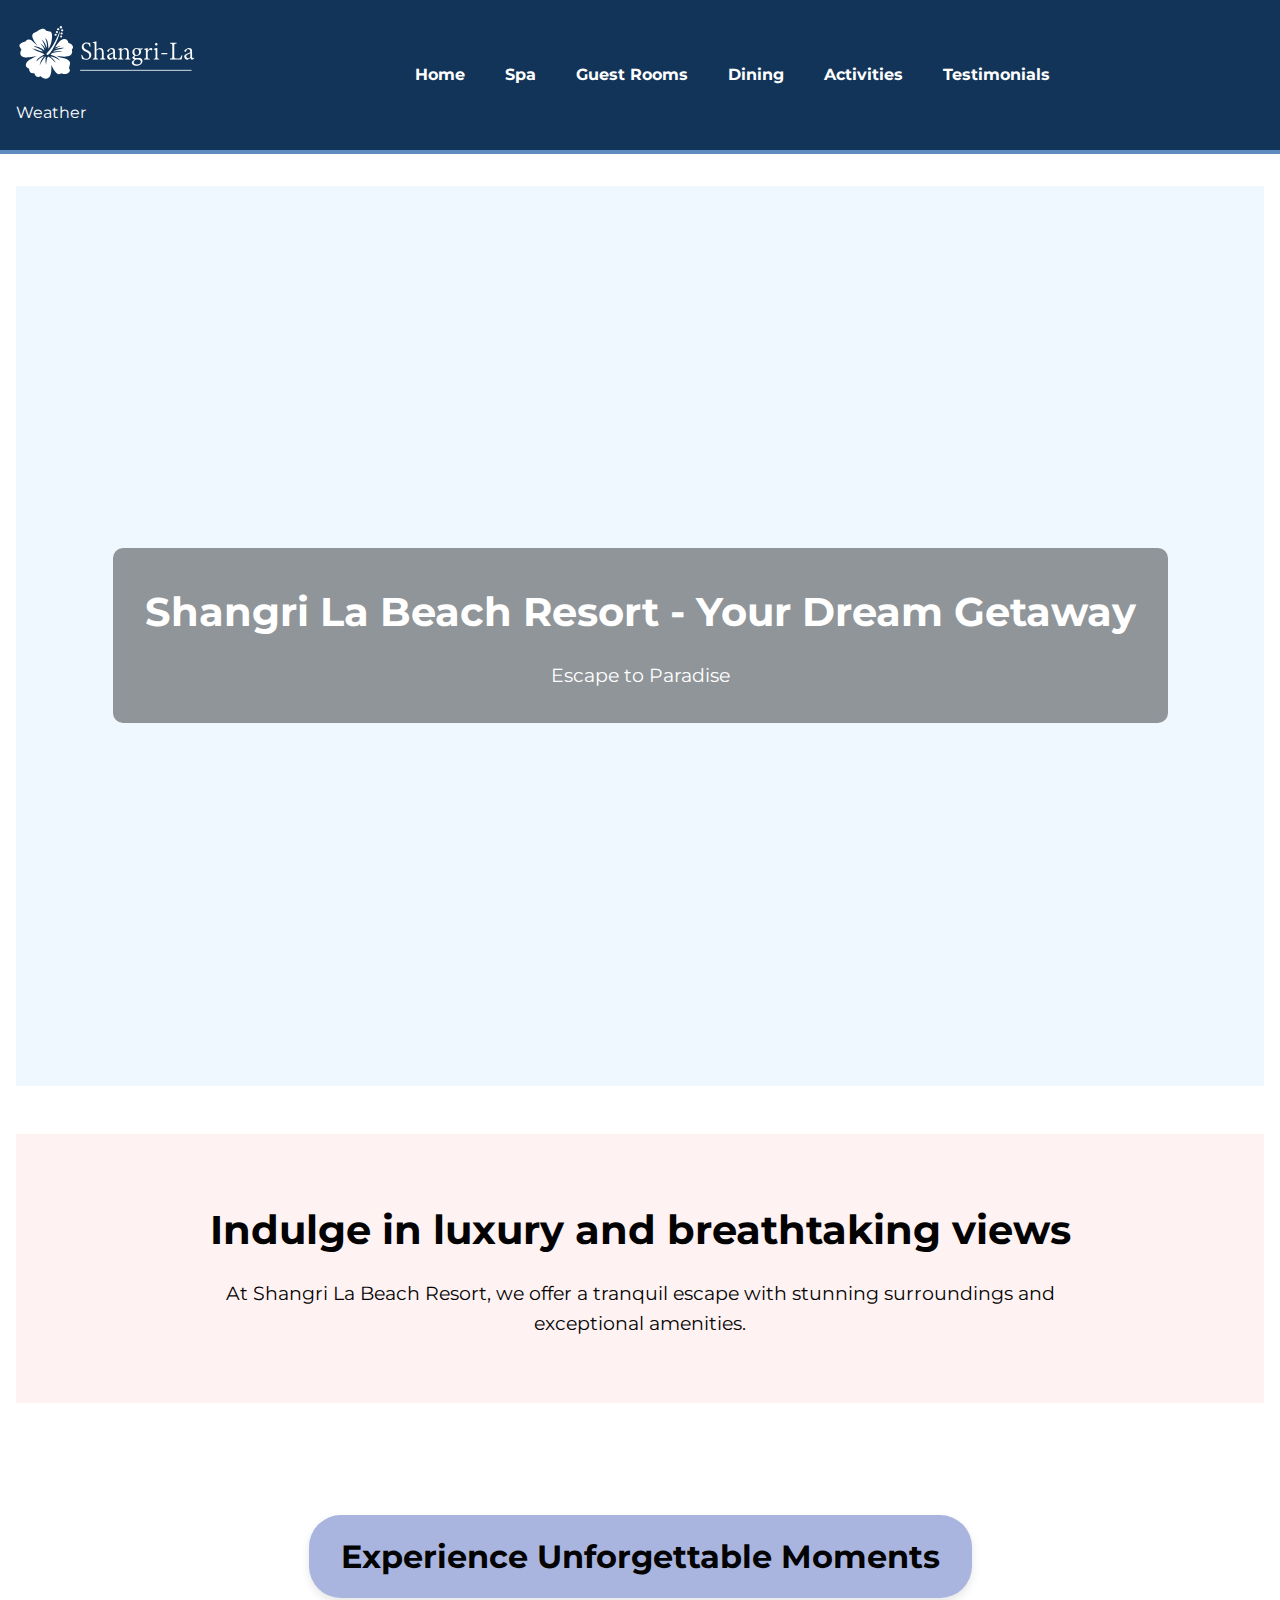
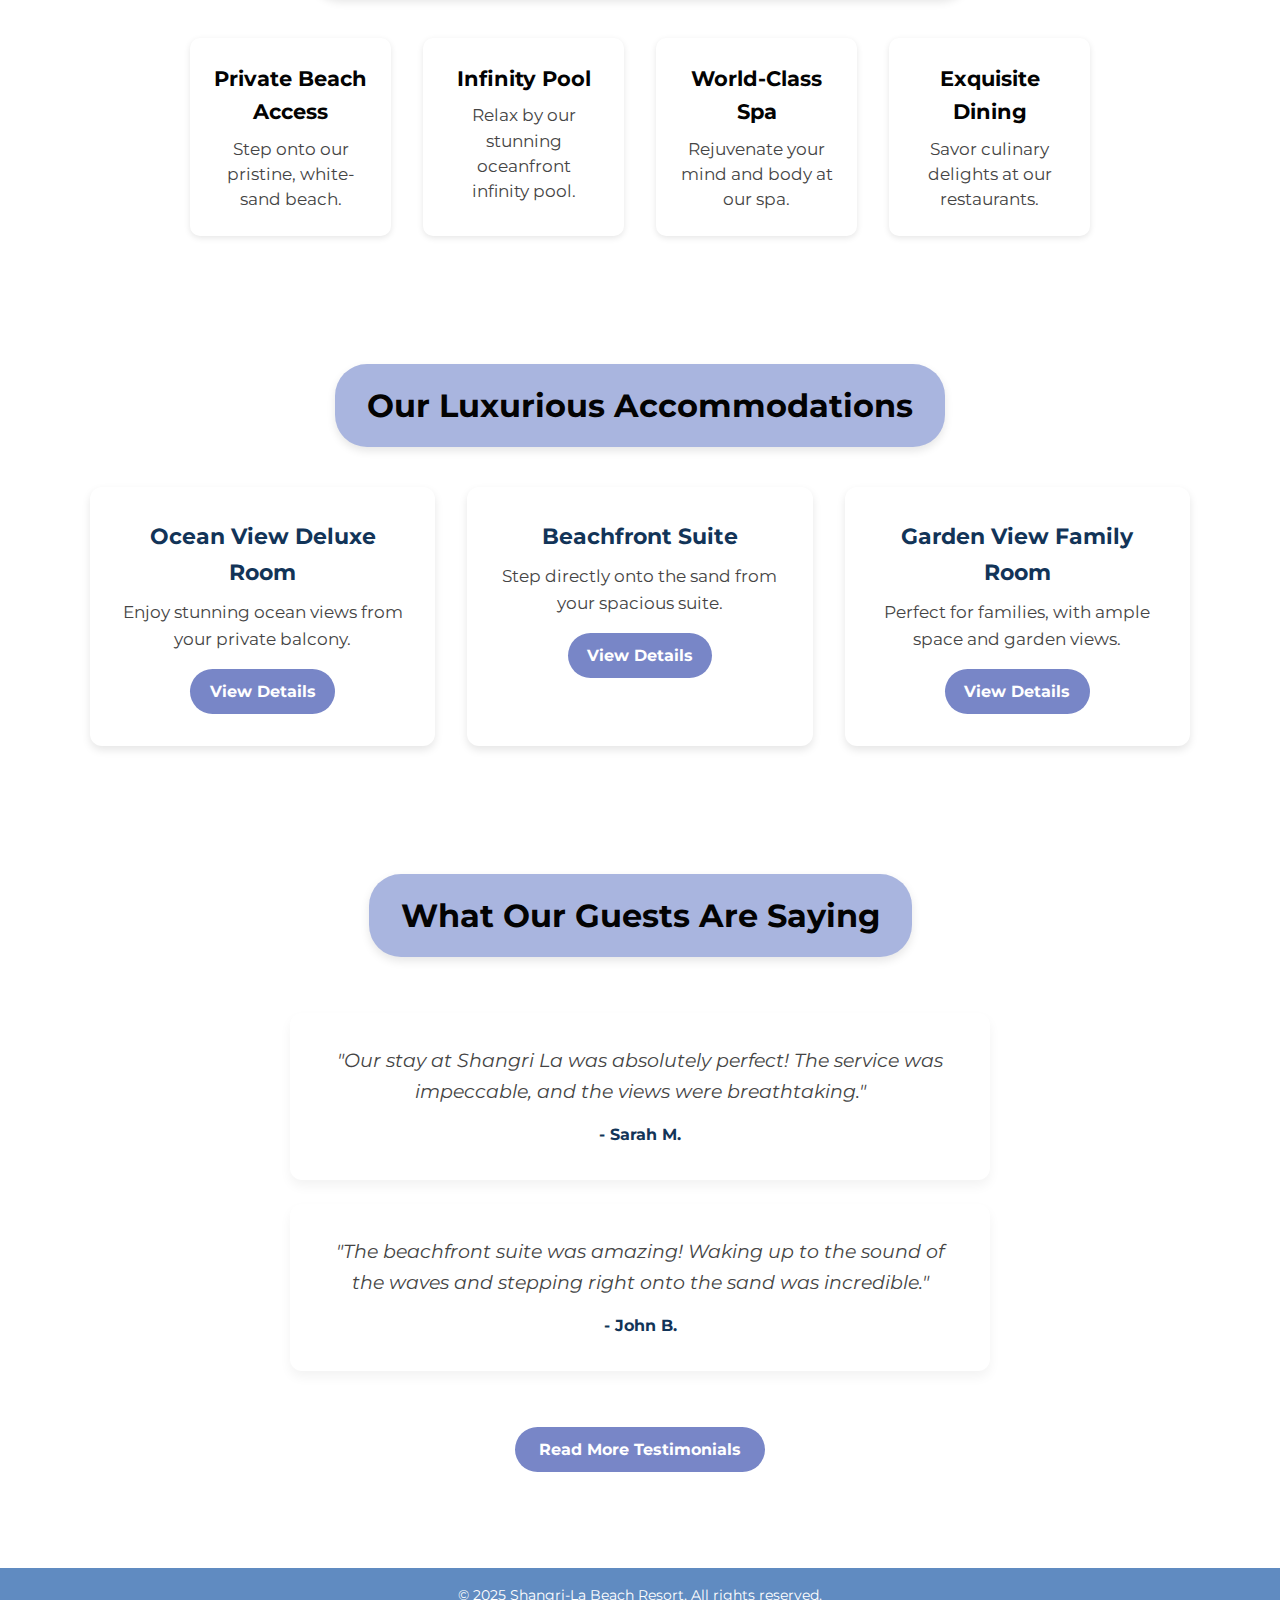
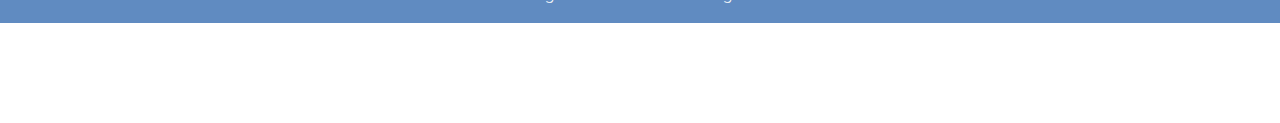
<file: Index.html>
<!DOCTYPE html>
<html lang="en">

<head>
    <meta charset="UTF-8">
    <meta name="viewport" content="width=device-width, initial-scale=1.0">
    <title>Shangri-La Beach Resort</title>
    <link rel="icon" href="./Logo/Favicon.png">
    <link rel="stylesheet" href="./CSS/home.css">
    <link rel="stylesheet" href="./CSS/Style.css">
</head>

<body>
    <script src="./Script.js"></script>
    <header>
        <div>
            <img src="./Logo/Logo.svg" alt="Logo"/>
            <p id="weather"> Weather</p>
        </div>   
        <button id="toggle">&#9776;</button>
        <nav id="menu">
            <ul>
                <li><a href="./index.html">Home</a></li>
                <li><a href="./Spa.html">Spa</a></li>
                <li><a href="./GuestRoom.html">Guest Rooms</a></li>
                <li><a href="./Dining.html">Dining</a></li>
                <li><a href="./Activities.html">Activities</a></li>
                <li><a href="./Testimonials.html">Testimonials</a></li>
            </ul>
        </nav>    
    </header>

    <main>
        <section class="sec1">
            <video autoplay muted loop playsinline class="bg-video">
                <source src="./Assets/video/13334199_1920_1080_30fps.mp4" type="video/mp4">
            </video>
            <div class="Shangri">
                <h1>Shangri La Beach Resort - Your Dream Getaway</h1>
                <p>Escape to Paradise</p>
            </div>
        </section>

        <section class="intro">
            <div class="container">
                <h2>Indulge in luxury and breathtaking views</h2>
                <p>At Shangri La Beach Resort, we offer a tranquil escape with stunning surroundings and exceptional amenities.</p>
              </div>
        </section>

        <section class="features">
            <div class="container">
                <div class="features-title">
                <h2>Experience Unforgettable Moments</h2>
              </div>
              <div class="features-grid">
                <div class="feature-item">
                    <h3>Private Beach Access</h3>
                    <p>Step onto our pristine, white-sand beach.</p>
                </div>
                <div class="feature-item">
                    <h3>Infinity Pool</h3>
                    <p>Relax by our stunning oceanfront infinity pool.</p>
                </div>
                <div class="feature-item">
                    <h3>World-Class Spa</h3>
                    <p>Rejuvenate your mind and body at our spa.</p>
                </div>
                <div class="feature-item">
                    <h3>Exquisite Dining</h3>
                    <p>Savor culinary delights at our restaurants.</p>
                </div>
              </div>
            </div>
        </section>

        <section class="accommodations">
            <h2>Our Luxurious Accommodations</h2>
            <div class="room-grid">
              <div class="room-card">
                <h3>Ocean View Deluxe Room</h3>
                <p>Enjoy stunning ocean views from your private balcony.</p>
                <a href="./GuestRoom.html" class="btn">View Details</a>
              </div>
              <div class="room-card">
                <h3>Beachfront Suite</h3>
                <p>Step directly onto the sand from your spacious suite.</p>
                <a href="./GuestRoom.html" class="btn">View Details</a>
              </div>
              <div class="room-card">
                <h3>Garden View Family Room</h3>
                <p>Perfect for families, with ample space and garden views.</p>
                <a href="./GuestRoom.html" class="btn">View Details</a>
              </div>
            </div>
        </section>

        <section class="testimonials">
            <h2>What Our Guests Are Saying</h2>
            
            <div class="testimonial">
                <p>"Our stay at Shangri La was absolutely perfect! The service was impeccable, and the views were breathtaking."</p>
                <span>- Sarah M.</span>
            </div>
            
            <div class="testimonial">
                <p>"The beachfront suite was amazing! Waking up to the sound of the waves and stepping right onto the sand was incredible."</p>
                <span>- John B.</span>
            </div>
          
            <a href="./Testimonials.html" class="btn">Read More Testimonials</a>
        </section>
    </main>

    <footer>
        <p>&copy; 2025 Shangri-La Beach Resort. All rights reserved.</p>
    </footer>

</body>
</html>
</file>
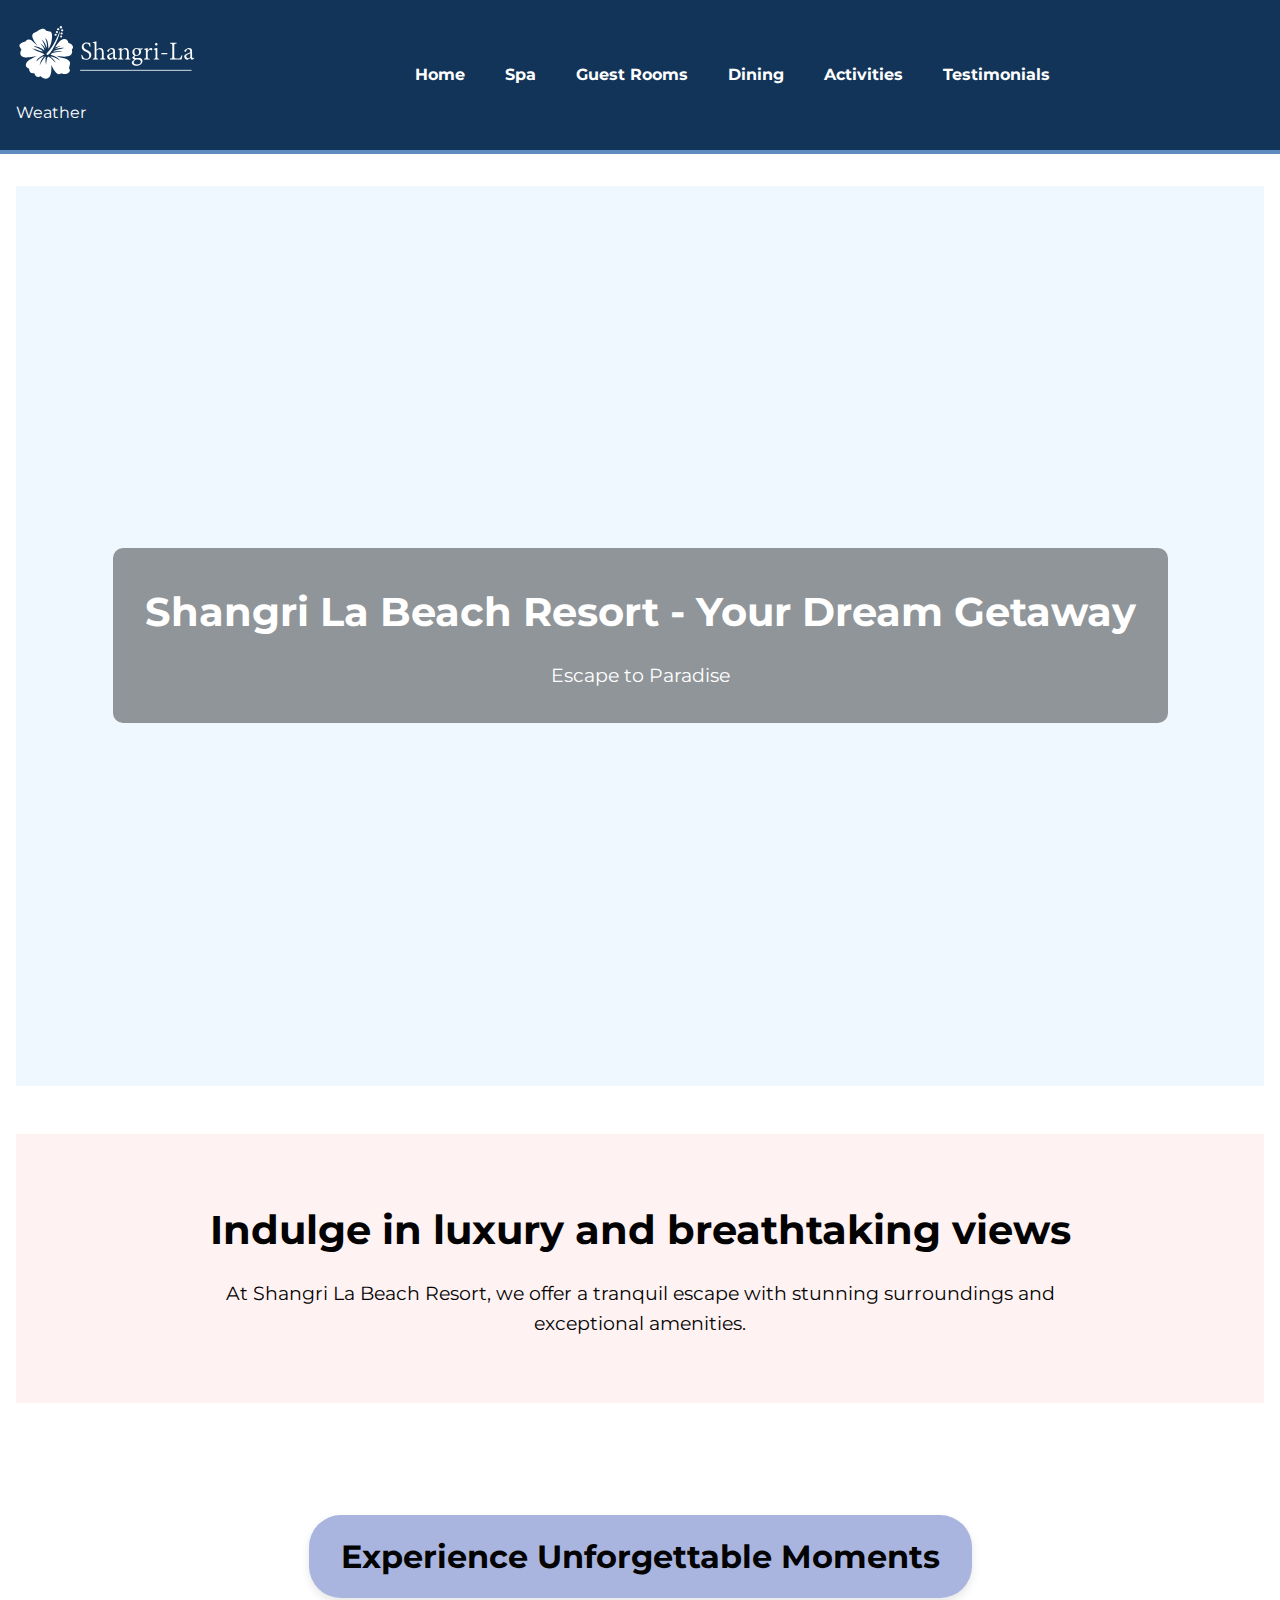
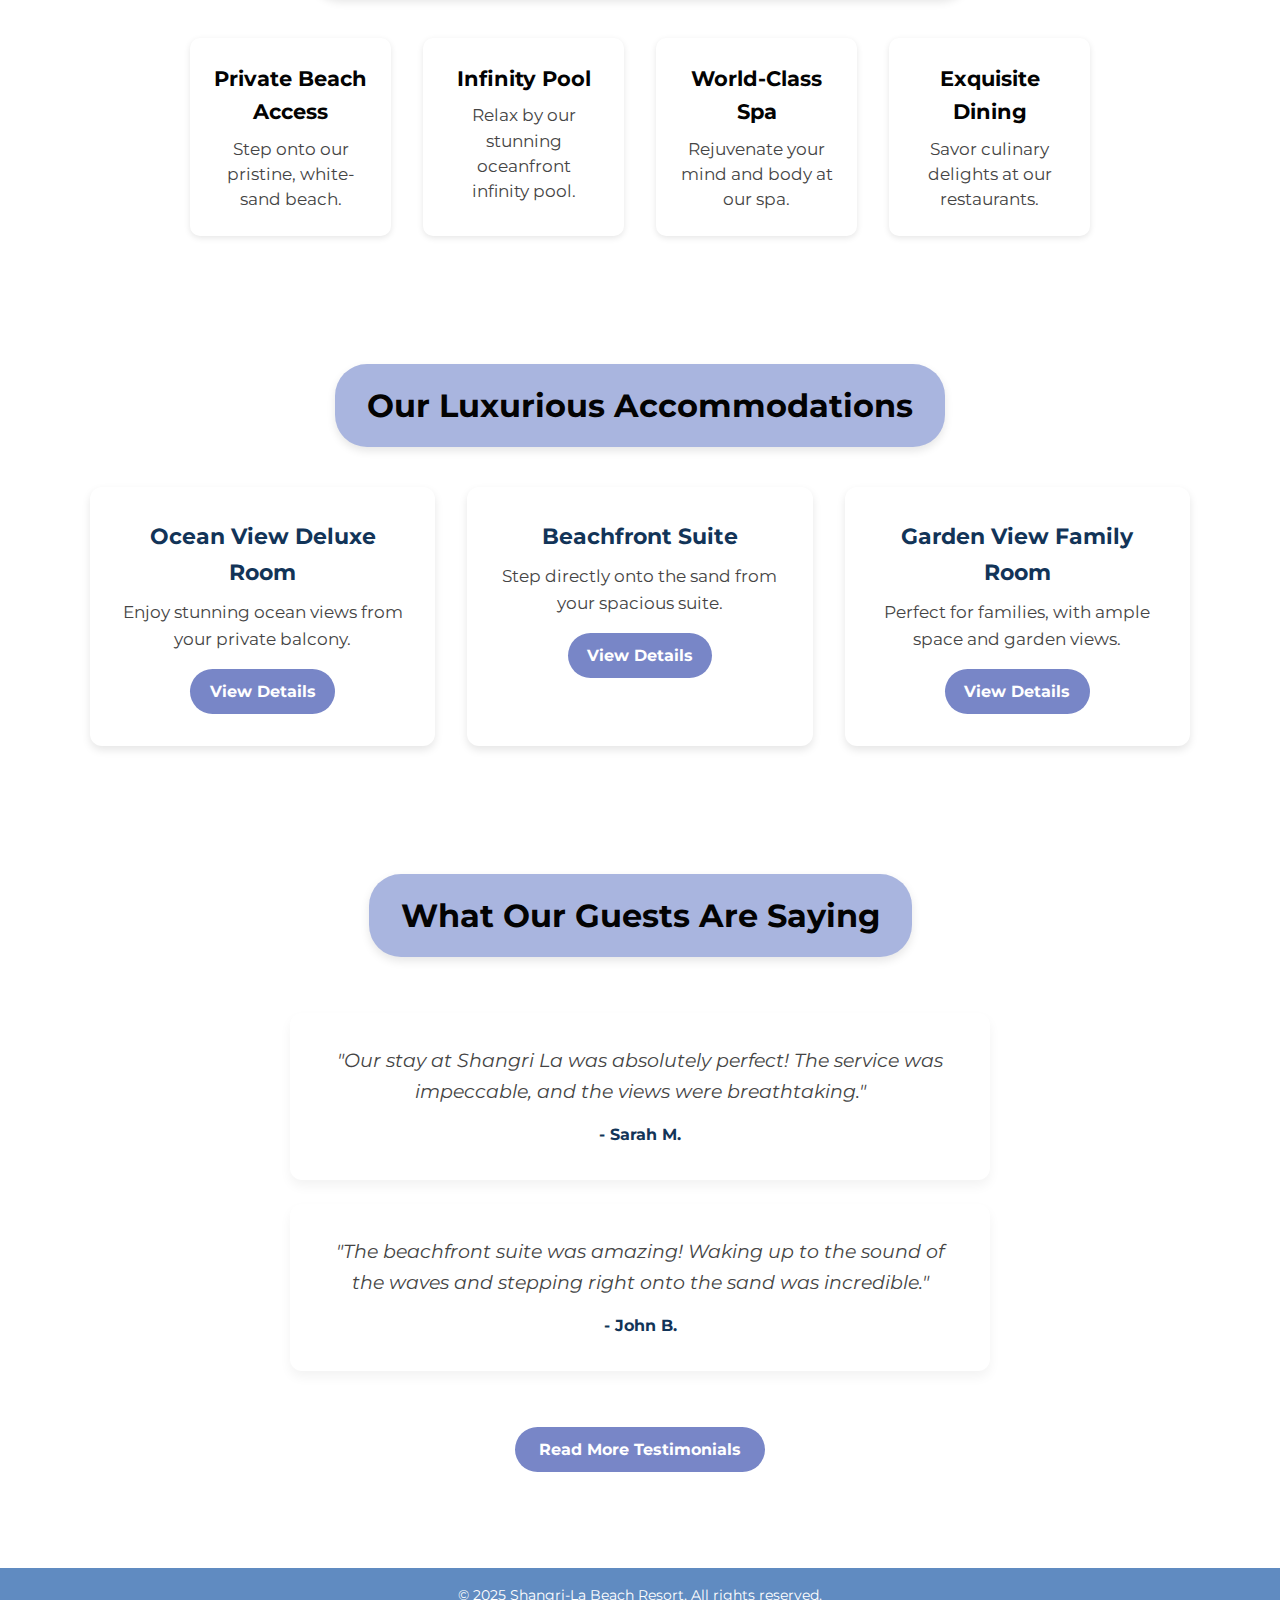
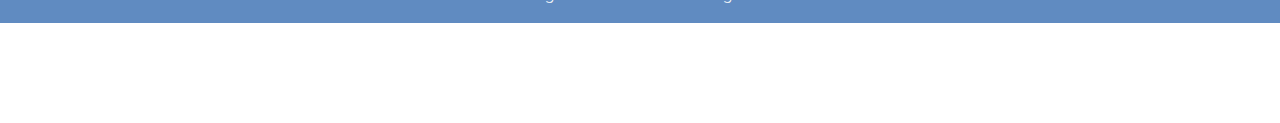
<file: index.html>
<!DOCTYPE html>
<html lang="en">

<head>
    <meta charset="UTF-8">
    <meta name="viewport" content="width=device-width, initial-scale=1.0">
    <title>Shangri-La Beach Resort</title>
    <link rel="icon" href="./Logo/Favicon.png">
    <link rel="stylesheet" href="./CSS/home.css">
    <link rel="stylesheet" href="./CSS/Style.css">
</head>

<body>
    <script src="./Script.js"></script>
    <header>
        <div>
            <img src="./Logo/Logo.svg" alt="Logo"/>
            <p id="weather"> Weather</p>
        </div>   
        <button id="toggle">&#9776;</button>
        <nav id="menu">
            <ul>
                <li><a href="./index.html">Home</a></li>
                <li><a href="./Spa.html">Spa</a></li>
                <li><a href="./GuestRoom.html">Guest Rooms</a></li>
                <li><a href="./Dining.html">Dining</a></li>
                <li><a href="./Activities.html">Activities</a></li>
                <li><a href="./Testimonials.html">Testimonials</a></li>
            </ul>
        </nav>    
    </header>

    <main>
        <section class="sec1">
            <video autoplay muted loop playsinline class="bg-video">
                <source src="./Assets/video/13334199_1920_1080_30fps.mp4" type="video/mp4">
            </video>
            <div class="Shangri">
                <h1>Shangri La Beach Resort - Your Dream Getaway</h1>
                <p>Escape to Paradise</p>
            </div>
        </section>

        <section class="intro">
            <div class="container">
                <h2>Indulge in luxury and breathtaking views</h2>
                <p>At Shangri La Beach Resort, we offer a tranquil escape with stunning surroundings and exceptional amenities.</p>
              </div>
        </section>

        <section class="features">
            <div class="container">
                <div class="features-title">
                <h2>Experience Unforgettable Moments</h2>
              </div>
              <div class="features-grid">
                <div class="feature-item">
                    <h3>Private Beach Access</h3>
                    <p>Step onto our pristine, white-sand beach.</p>
                </div>
                <div class="feature-item">
                    <h3>Infinity Pool</h3>
                    <p>Relax by our stunning oceanfront infinity pool.</p>
                </div>
                <div class="feature-item">
                    <h3>World-Class Spa</h3>
                    <p>Rejuvenate your mind and body at our spa.</p>
                </div>
                <div class="feature-item">
                    <h3>Exquisite Dining</h3>
                    <p>Savor culinary delights at our restaurants.</p>
                </div>
              </div>
            </div>
        </section>

        <section class="accommodations">
            <h2>Our Luxurious Accommodations</h2>
            <div class="room-grid">
              <div class="room-card">
                <h3>Ocean View Deluxe Room</h3>
                <p>Enjoy stunning ocean views from your private balcony.</p>
                <a href="./GuestRoom.html" class="btn">View Details</a>
              </div>
              <div class="room-card">
                <h3>Beachfront Suite</h3>
                <p>Step directly onto the sand from your spacious suite.</p>
                <a href="./GuestRoom.html" class="btn">View Details</a>
              </div>
              <div class="room-card">
                <h3>Garden View Family Room</h3>
                <p>Perfect for families, with ample space and garden views.</p>
                <a href="./GuestRoom.html" class="btn">View Details</a>
              </div>
            </div>
        </section>

        <section class="testimonials">
            <h2>What Our Guests Are Saying</h2>
            
            <div class="testimonial">
                <p>"Our stay at Shangri La was absolutely perfect! The service was impeccable, and the views were breathtaking."</p>
                <span>- Sarah M.</span>
            </div>
            
            <div class="testimonial">
                <p>"The beachfront suite was amazing! Waking up to the sound of the waves and stepping right onto the sand was incredible."</p>
                <span>- John B.</span>
            </div>
          
            <a href="./Testimonials.html" class="btn">Read More Testimonials</a>
        </section>
    </main>

    <footer>
        <p>&copy; 2025 Shangri-La Beach Resort. All rights reserved.</p>
    </footer>

</body>
</html>
</file>
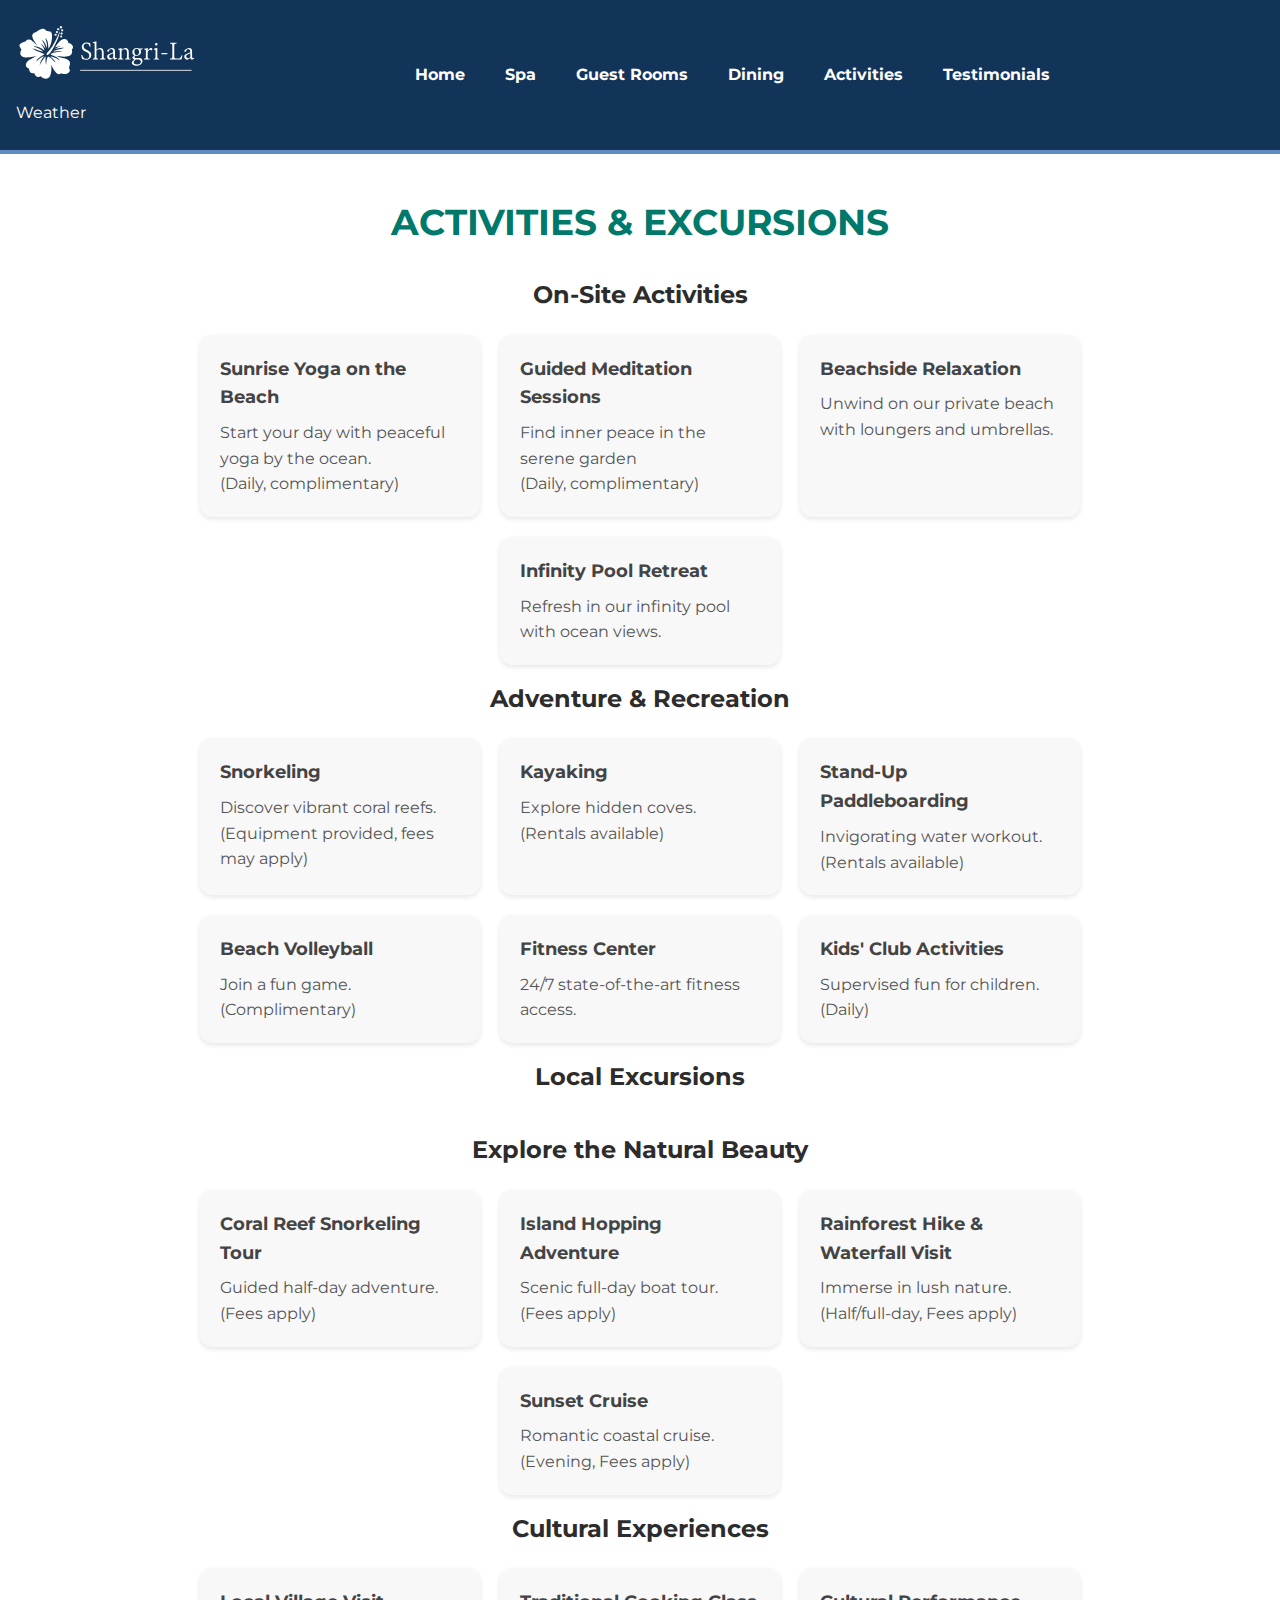
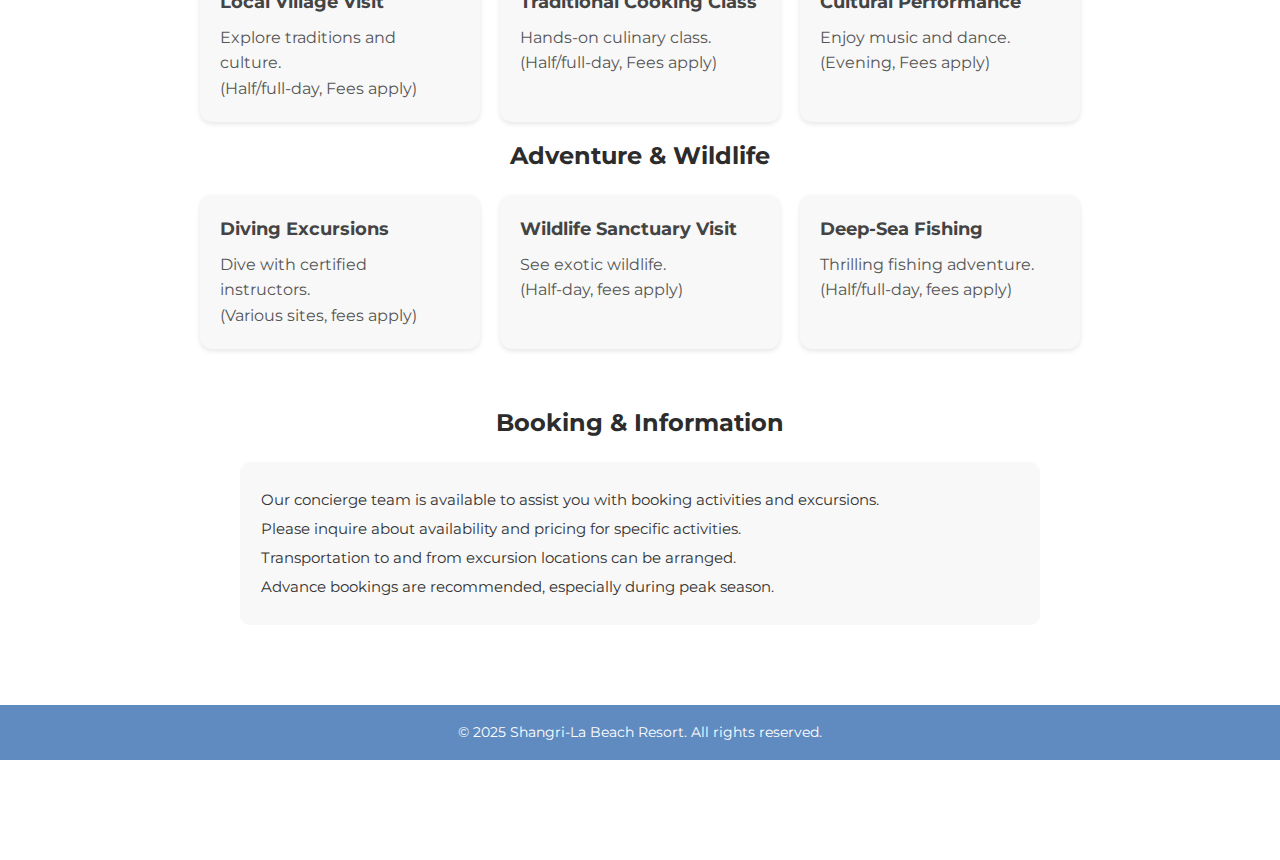
<file: Activities.html>
<!DOCTYPE html>
<html lang="en">

<head>
    <meta charset="UTF-8">
    <meta name="viewport" content="width=device-width, initial-scale=1.0">
    <title>Activities</title>
    <link rel="icon" href="./Logo/Favicon.png">
    <link rel="stylesheet" href="./CSS/Style.css">
    <link rel="stylesheet" href="./CSS/activities.css">
</head>

<body>
    <script src="./Script.js"></script>
    <header>
        <div>
            <img src="./Logo/Logo.svg" alt="Logo"/>
            <p id="weather"> Weather</p>
        </div>   
        <button id="toggle">&#9776;</button>
        <nav id="menu">
            <ul>
                <li><a href="./index.html">Home</a></li>
                <li><a href="./Spa.html">Spa</a></li>
                <li><a href="./GuestRoom.html">Guest Rooms</a></li>
                <li><a href="./Dining.html">Dining</a></li>
                <li><a href="./Activities.html">Activities</a></li>
                <li><a href="./Testimonials.html">Testimonials</a></li>
            </ul>
        </nav>    
    </header>

    <main>
        <section class="activities">
            <h2>Activities & Excursions</h2>

            <div class="service">

                <h3>On-Site Activities</h3>
                <div class="details">
                    <div class="item">
                        <strong>Sunrise Yoga on the Beach</strong>
                        <p>Start your day with peaceful yoga by the ocean.</p>
                        <p>(Daily, complimentary)</p>
                    </div>
                    <div class="item">
                        <strong>Guided Meditation Sessions</strong>
                        <p>Find inner peace in the serene garden</p>
                        <p>(Daily, complimentary)</p>
                    </div>
                    <div class="item">
                        <strong>Beachside Relaxation</strong>
                        <p>Unwind on our private beach with loungers and umbrellas.</p>
                    </div>
                    <div class="item">
                        <strong>Infinity Pool Retreat</strong>
                        <p>Refresh in our infinity pool with ocean views.</p>
                    </div>
                </div>

                <h4>Adventure & Recreation</h4>
                <div class="details">
                    <div class="item">
                        <strong>Snorkeling</strong>
                        <p>Discover vibrant coral reefs.</p>
                        <p>(Equipment provided, fees may apply)</p>
                    </div>
                    <div class="item">
                        <strong>Kayaking</strong>
                        <p>Explore hidden coves.</p>
                        <p>(Rentals available)</p>
                    </div>
                    <div class="item">
                        <strong>Stand-Up Paddleboarding</strong>
                        <p>Invigorating water workout.</p>
                        <p>(Rentals available)</p>
                    </div>
                    <div class="item">
                        <strong>Beach Volleyball</strong>
                        <p>Join a fun game.</p>
                        <p>(Complimentary)</p>
                    </div>
                    <div class="item">
                        <strong>Fitness Center</strong>
                        <p>24/7 state-of-the-art fitness access.</p>
                    </div>
                    <div class="item">
                        <strong>Kids' Club Activities</strong>
                        <p>Supervised fun for children.</p>
                        <p>(Daily)</p>
                    </div>
                </div>

                <div class="service">
                <h3>Local Excursions</h3>
                <h4>Explore the Natural Beauty</h4>
                <div class="details">
                    <div class="item">
                        <strong>Coral Reef Snorkeling Tour</strong>
                        <p>Guided half-day adventure.</p>
                        <p>(Fees apply)</p>
                    </div>
                    <div class="item">
                        <strong>Island Hopping Adventure</strong>
                        <p>Scenic full-day boat tour.</p>
                        <p>(Fees apply)</p>
                    </div>
                    <div class="item">
                        <strong>Rainforest Hike & Waterfall Visit</strong>
                        <p>Immerse in lush nature.</p>
                        <p>(Half/full-day, Fees apply)</p>
                    </div>
                    <div class="item">
                        <strong>Sunset Cruise</strong>
                        <p>Romantic coastal cruise.</p>
                        <p>(Evening, Fees apply)</p>
                    </div>
                </div>
                
                <h4>Cultural Experiences</h4>
                <div class="details">
                    <div class="item">
                        <strong>Local Village Visit</strong>
                        <p>Explore traditions and culture.</p>
                        <p>(Half/full-day, Fees apply)</p>
                    </div>
                    <div class="item">
                        <strong>Traditional Cooking Class</strong>
                        <p>Hands-on culinary class.</p>
                        <p>(Half/full-day, Fees apply)</p>
                    </div>
                    <div class="item">
                        <strong>Cultural Performance</strong>
                        <p>Enjoy music and dance.</p>
                        <p>(Evening, Fees apply)</p>
                    </div>
                </div>

                <h4>Adventure & Wildlife</h4>
                <div class="details">
                    <div class="item">
                        <strong>Diving Excursions</strong>
                        <p>Dive with certified instructors.</p>
                        <p>(Various sites, fees apply)</p>
                    </div>
                    <div class="item">
                        <strong>Wildlife Sanctuary Visit</strong>
                        <p>See exotic wildlife.</p>
                        <p>(Half-day, fees apply)</p>
                    </div>
                    <div class="item">
                        <strong>Deep-Sea Fishing</strong>
                        <p>Thrilling fishing adventure.</p>
                        <p>(Half/full-day, fees apply)</p>
                    </div>
                </div>
            </div>
            <div class="service">
                <h3>Booking & Information</h3>
                <div class="notes">
                  <p>Our concierge team is available to assist you with booking activities and excursions.</p>
                  <p>Please inquire about availability and pricing for specific activities.</p>
                  <p>Transportation to and from excursion locations can be arranged.</p>
                  <p>Advance bookings are recommended, especially during peak season.</p>
                </div>
            </div>    
        </section>
    </main>

    <footer>
        <p>&copy; 2025 Shangri-La Beach Resort. All rights reserved.</p>
    </footer>

</body>
</html>
</file>
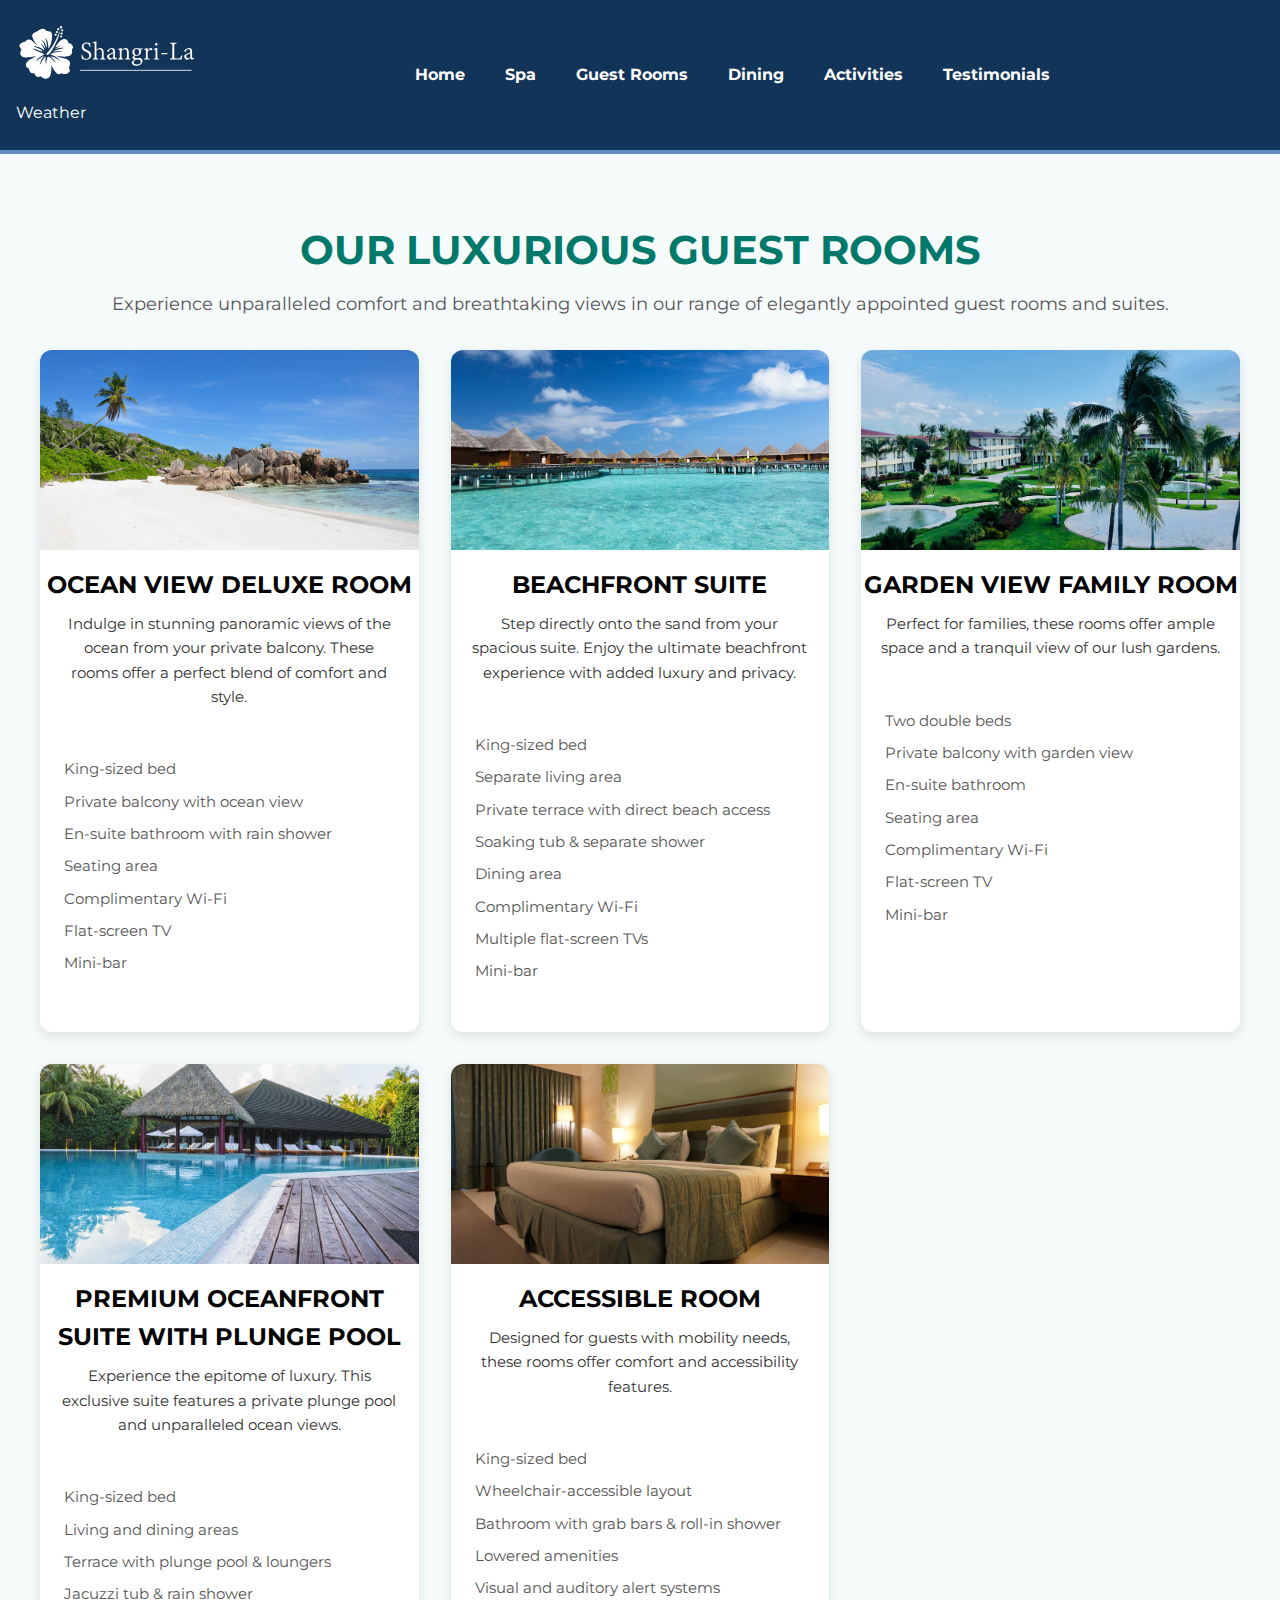
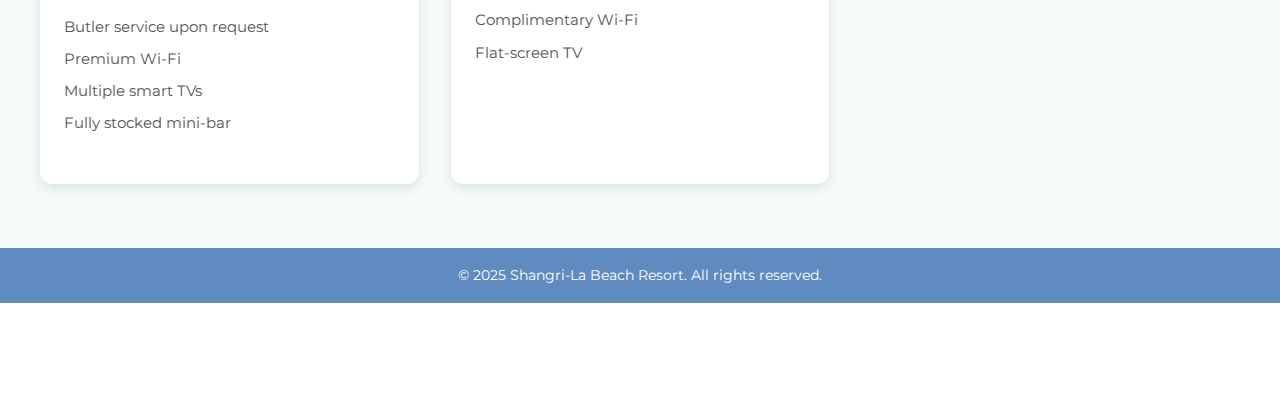
<file: GuestRoom.html>
<!DOCTYPE html>
<html lang="en">

<head>
    <meta charset="UTF-8">
    <meta name="viewport" content="width=device-width, initial-scale=1.0">
    <title>Guest Rooms</title>
    <link rel="icon" href="./Logo/Favicon.png">
    <link rel="stylesheet" href="./CSS/Style.css">
    <link rel="stylesheet" href="./CSS/guestRoom.css">
</head>

<body>
    <script src="./Script.js"></script>
    <header>
        <div>
            <img src="./Logo/Logo.svg" alt="Logo"/>
            <p id="weather"> Weather</p>
        </div>   
        <button id="toggle">&#9776;</button>
        <nav id="menu">
            <ul>
                <li><a href="./index.html">Home</a></li>
                <li><a href="./Spa.html">Spa</a></li>
                <li><a href="./GuestRoom.html">Guest Rooms</a></li>
                <li><a href="./Dining.html">Dining</a></li>
                <li><a href="./Activities.html">Activities</a></li>
                <li><a href="./Testimonials.html">Testimonials</a></li>
            </ul>
        </nav>    
    </header>

    <main>
        <section class="rooms">
            <h2>Our Luxurious Guest Rooms</h2>
            <p>Experience unparalleled comfort and breathtaking views in our range of elegantly appointed guest rooms and suites.</p>
          
            <div class="grid">
              <div class="room">
                <img src="./Assets/photos/white-sand-beach.jpg" alt="Ocean">
                <h3>Ocean View Deluxe Room</h3>
                <p>Indulge in stunning panoramic views of the ocean from your private balcony. These rooms offer a perfect blend of comfort and style.</p>
                <ul class="features">
                  <li>King-sized bed</li>
                  <li>Private balcony with ocean view</li>
                  <li>En-suite bathroom with rain shower</li>
                  <li>Seating area</li>
                  <li>Complimentary Wi-Fi</li>
                  <li>Flat-screen TV</li>
                  <li>Mini-bar</li>
                </ul>
              </div>
          
              <div class="room">
                <img src="./Assets/photos/beach-huts.jpg" alt="Beachfront">
                <h3>Beachfront Suite</h3>
                <p>Step directly onto the sand from your spacious suite. Enjoy the ultimate beachfront experience with added luxury and privacy.</p>
                <ul class="features">
                  <li>King-sized bed</li>
                  <li>Separate living area</li>
                  <li>Private terrace with direct beach access</li>
                  <li>Soaking tub & separate shower</li>
                  <li>Dining area</li>
                  <li>Complimentary Wi-Fi</li>
                  <li>Multiple flat-screen TVs</li>
                  <li>Mini-bar</li>
                </ul>
              </div>
          
              <div class="room">
                <img src="./Assets/photos/resort-drone.jpg" alt="Garden">
                <h3>Garden View Family Room</h3>
                <p>Perfect for families, these rooms offer ample space and a tranquil view of our lush gardens.</p>
                <ul class="features">
                  <li>Two double beds</li>
                  <li>Private balcony with garden view</li>
                  <li>En-suite bathroom</li>
                  <li>Seating area</li>
                  <li>Complimentary Wi-Fi</li>
                  <li>Flat-screen TV</li>
                  <li>Mini-bar</li>
                </ul>
              </div>
          
              <div class="room">
                <img src="./Assets/photos/resort-2495217_1920.jpg" alt="Premium">
                <h3>Premium Oceanfront Suite with Plunge Pool</h3>
                <p>Experience the epitome of luxury. This exclusive suite features a private plunge pool and unparalleled ocean views.</p>
                <ul class="features">
                  <li>King-sized bed</li>
                  <li>Living and dining areas</li>
                  <li>Terrace with plunge pool & loungers</li>
                  <li>Jacuzzi tub & rain shower</li>
                  <li>Butler service upon request</li>
                  <li>Premium Wi-Fi</li>
                  <li>Multiple smart TVs</li>
                  <li>Fully stocked mini-bar</li>
                </ul>
              </div>
          
              <div class="room">
                <img src="./Assets/photos/hotel-1979406_1920.jpg" alt="Accessible">
                <h3>Accessible Room</h3>
                <p>Designed for guests with mobility needs, these rooms offer comfort and accessibility features.</p>
                <ul class="features">
                  <li>King-sized bed</li>
                  <li>Wheelchair-accessible layout</li>
                  <li>Bathroom with grab bars & roll-in shower</li>
                  <li>Lowered amenities</li>
                  <li>Visual and auditory alert systems</li>
                  <li>Complimentary Wi-Fi</li>
                  <li>Flat-screen TV</li>
                </ul>
              </div>
            </div>
          </section>
          
    </main>

    <footer>
        <p>&copy; 2025 Shangri-La Beach Resort. All rights reserved.</p>
    </footer>

</body>
</html>
</file>
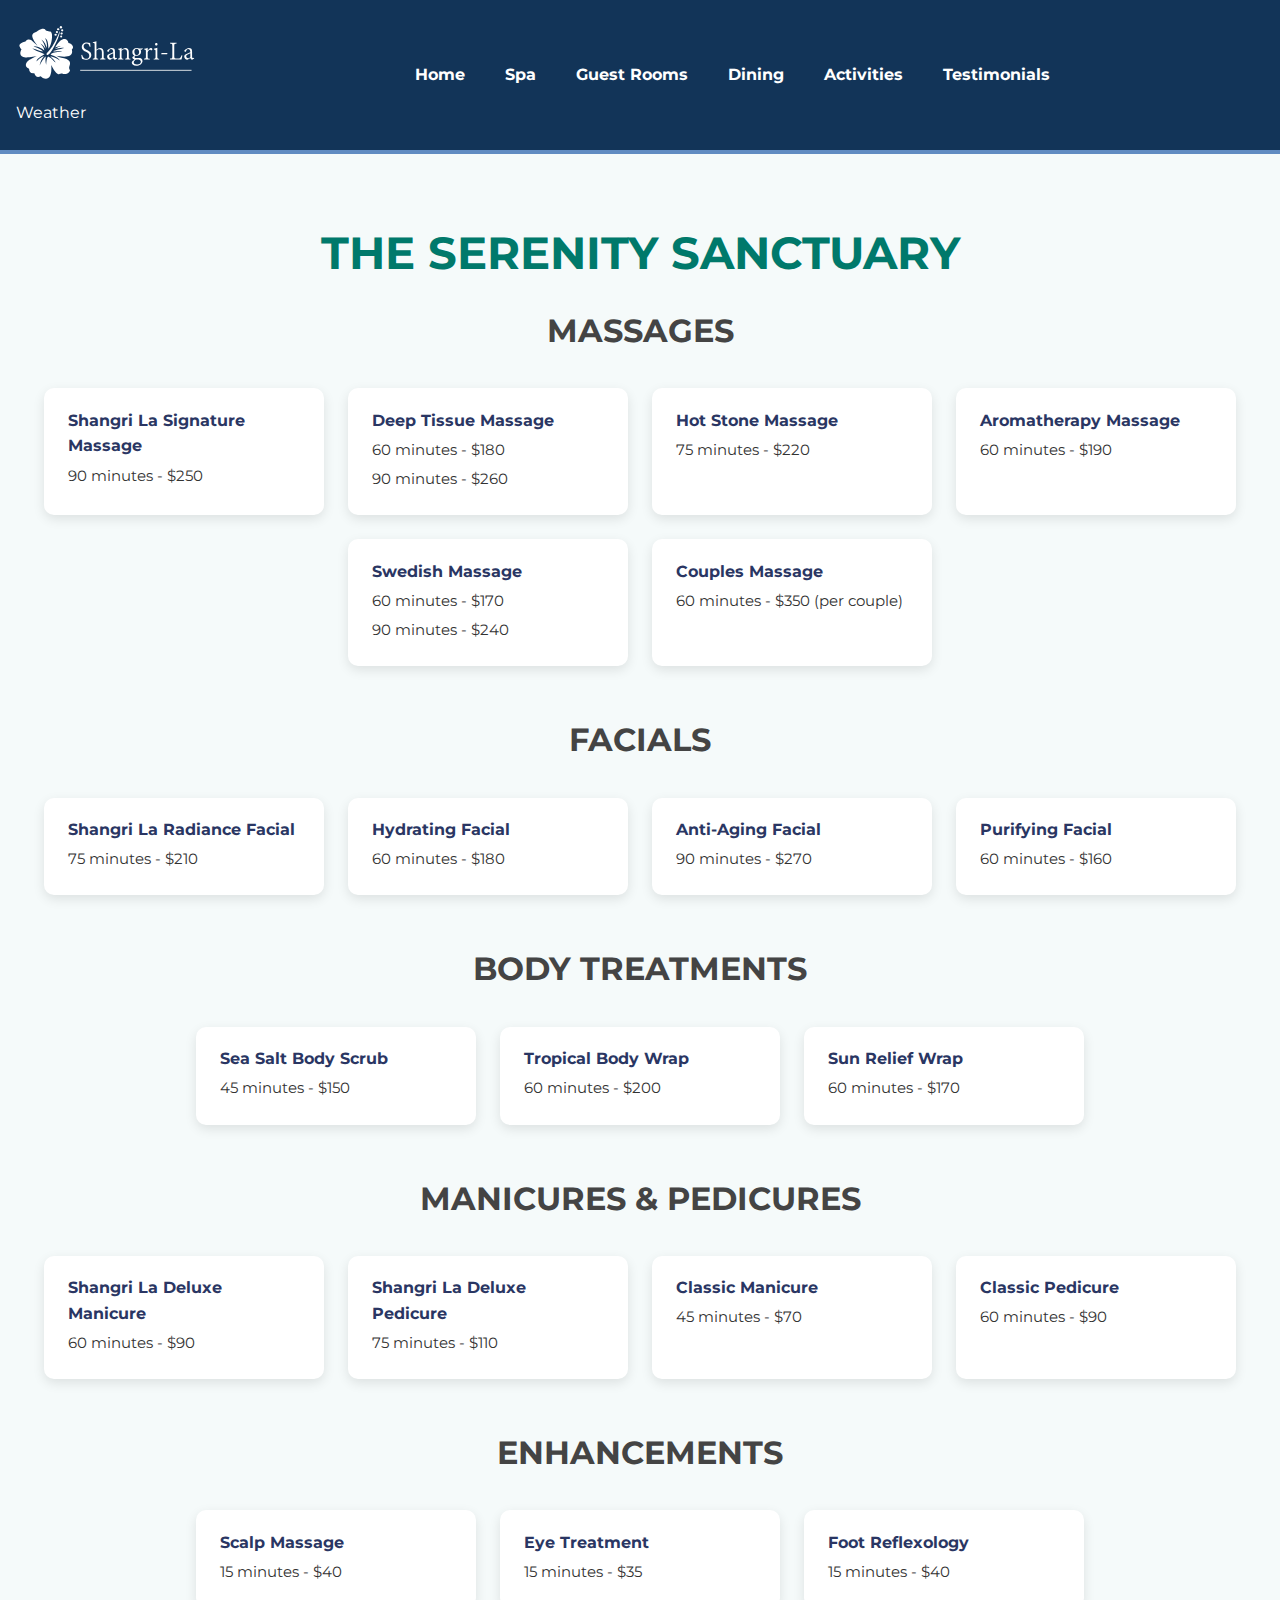
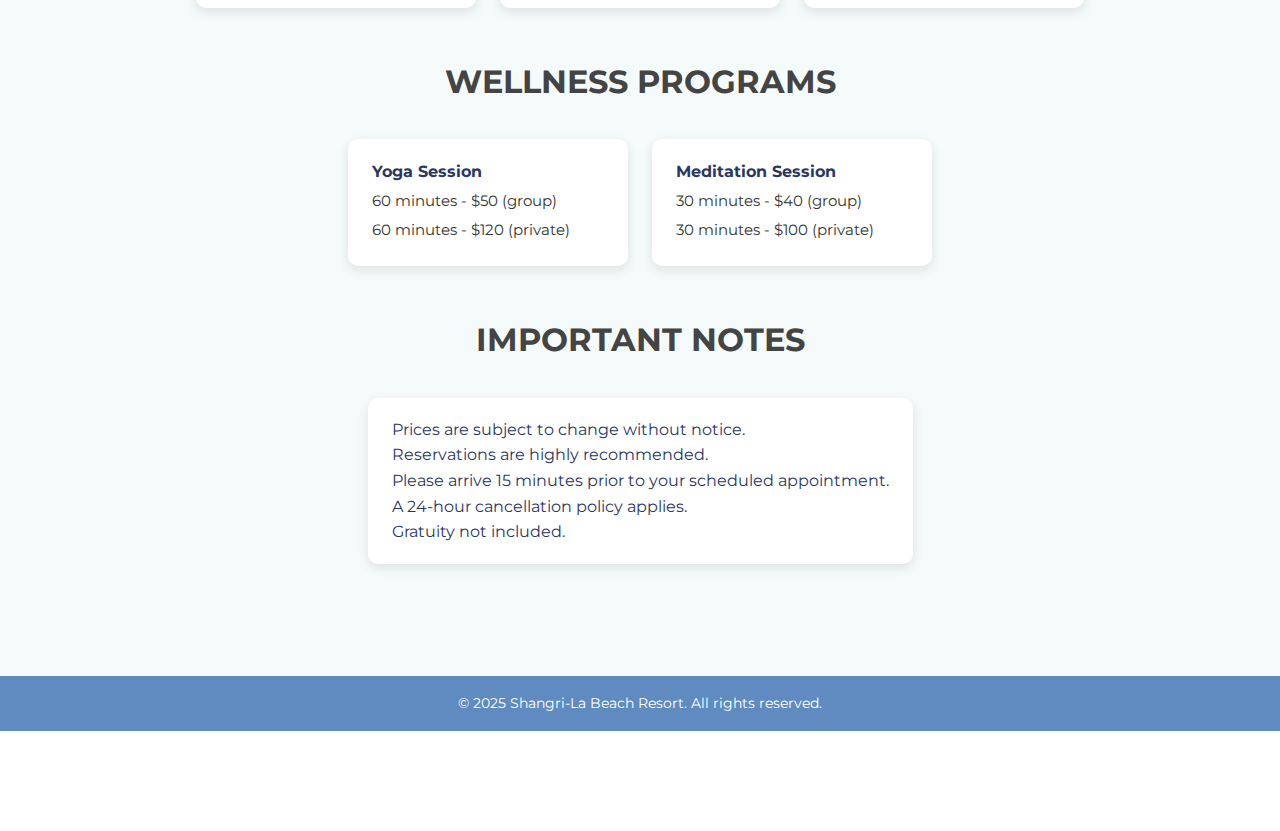
<file: Spa.html>
<!DOCTYPE html>
<html lang="en">

<head>
      <meta charset="UTF-8">
      <meta name="viewport" content="width=device-width, initial-scale=1.0">
      <title>Spa</title>
      <link rel="icon" href="./Logo/Favicon.png">
      <link rel="stylesheet" href="./CSS/Style.css">
      <link rel="stylesheet" href="./CSS/spa.css">
</head>

<body>
    <script src="./Script.js"></script>
    <header>
        <div>
            <img src="./Logo/Logo.svg" alt="Logo"/>
            <p id="weather"> Weather</p>
        </div>   
        <button id="toggle">&#9776;</button>
        <nav id="menu">
            <ul>
                <li><a href="./index.html">Home</a></li>
                <li><a href="./Spa.html">Spa</a></li>
                <li><a href="./GuestRoom.html">Guest Rooms</a></li>
                <li><a href="./Dining.html">Dining</a></li>
                <li><a href="./Activities.html">Activities</a></li>
                <li><a href="./Testimonials.html">Testimonials</a></li>
            </ul>
        </nav>    
    </header>

    <main>
        <section class="spa">
            <h2>The Serenity Sanctuary</h2>
          
            <div class="service">
              <h3>Massages</h3>
              <div class="details">
                <div class="item">
                    <strong>Shangri La Signature Massage</strong>
                    <p>90 minutes - $250</p>
                </div>
                <div class="item">
                    <strong>Deep Tissue Massage</strong>
                    <p>60 minutes - $180</p>
                    <p>90 minutes - $260</p>
                </div>
                <div class="item">
                  <strong>Hot Stone Massage</strong>
                  <p>75 minutes - $220</p>
                </div>
                <div class="item">
                  <strong>Aromatherapy Massage</strong>
                  <p>60 minutes - $190</p>
                </div>
                <div class="item">
                  <strong>Swedish Massage</strong>
                  <p>60 minutes - $170</p>
                  <p>90 minutes - $240</p>
                </div>
                <div class="item">
                  <strong>Couples Massage</strong>
                  <p>60 minutes - $350 (per couple)</p>
                </div>
              </div>
            </div>
          
            <div class="service">
              <h3>Facials</h3>
              <div class="details">
                <div class="item">
                  <strong>Shangri La Radiance Facial</strong>
                  <p>75 minutes - $210</p>
                </div>
                <div class="item">
                  <strong>Hydrating Facial</strong>
                  <p>60 minutes - $180</p>
                </div>
                <div class="item">
                  <strong>Anti-Aging Facial</strong>
                  <p>90 minutes - $270</p>
                </div>
                <div class="item">
                  <strong>Purifying Facial</strong>
                  <p>60 minutes - $160</p>
                </div>
              </div>
            </div>
          
            <div class="service">
              <h3>Body Treatments</h3>
              <div class="details">
                <div class="item">
                  <strong>Sea Salt Body Scrub</strong>
                  <p>45 minutes - $150</p>
                </div>
                <div class="item">
                  <strong>Tropical Body Wrap</strong>
                  <p>60 minutes - $200</p>
                </div>
                <div class="item">
                  <strong>Sun Relief Wrap</strong>
                  <p>60 minutes - $170</p>
                </div>
              </div>
            </div>
          
            <div class="service">
              <h3>Manicures & Pedicures</h3>
              <div class="details">
                <div class="item">
                  <strong>Shangri La Deluxe Manicure </strong>
                  <p>60 minutes - $90</p>
                </div>
                <div class="item">
                  <strong>Shangri La Deluxe Pedicure</strong>
                  <p>75 minutes - $110</p>
                </div>
                <div class="item">
                  <strong>Classic Manicure</strong>
                  <p>45 minutes - $70</p>
                </div>
                <div class="item">
                  <strong>Classic Pedicure</strong>
                  <p>60 minutes - $90</p>
                </div>
              </div>
            </div>
          
            <div class="service">
              <h3>Enhancements</h3>
              <div class="details">
                <div class="item">
                  <strong>Scalp Massage</strong>
                  <p>15 minutes - $40</p>
                </div>
                <div class="item">
                  <strong>Eye Treatment</strong>
                  <p>15 minutes - $35</p>
                </div>
                <div class="item">
                  <strong>Foot Reflexology</strong>
                  <p>15 minutes - $40</p>
                </div>
              </div>
            </div>
          
            <div class="service">
              <h3>Wellness Programs</h3>
              <div class="details">
                <div class="item">
                  <strong>Yoga Session</strong>
                  <p>60 minutes - $50 (group)</p>
                  <p>60 minutes - $120 (private)</p>
                </div>
                <div class="item">
                  <strong>Meditation Session</strong>
                  <p>30 minutes - $40 (group)</p>
                  <p>30 minutes - $100 (private)</p>
                </div>
              </div>
            </div>
          
            <div class="service">
              <h3>Important Notes</h3>
              <div class="details">
                <div class="notes">
                    <p>Prices are subject to change without notice.</p>
                    <p>Reservations are highly recommended.</p>
                    <p>Please arrive 15 minutes prior to your scheduled appointment.</p>
                    <p>A 24-hour cancellation policy applies.</p>
                    <p>Gratuity not included.</p>
                </div>
            </div>
          </section>
          
          
    </main>

    <footer>
        <p>&copy; 2025 Shangri-La Beach Resort. All rights reserved.</p>
    </footer>

</body>
</html>
</file>
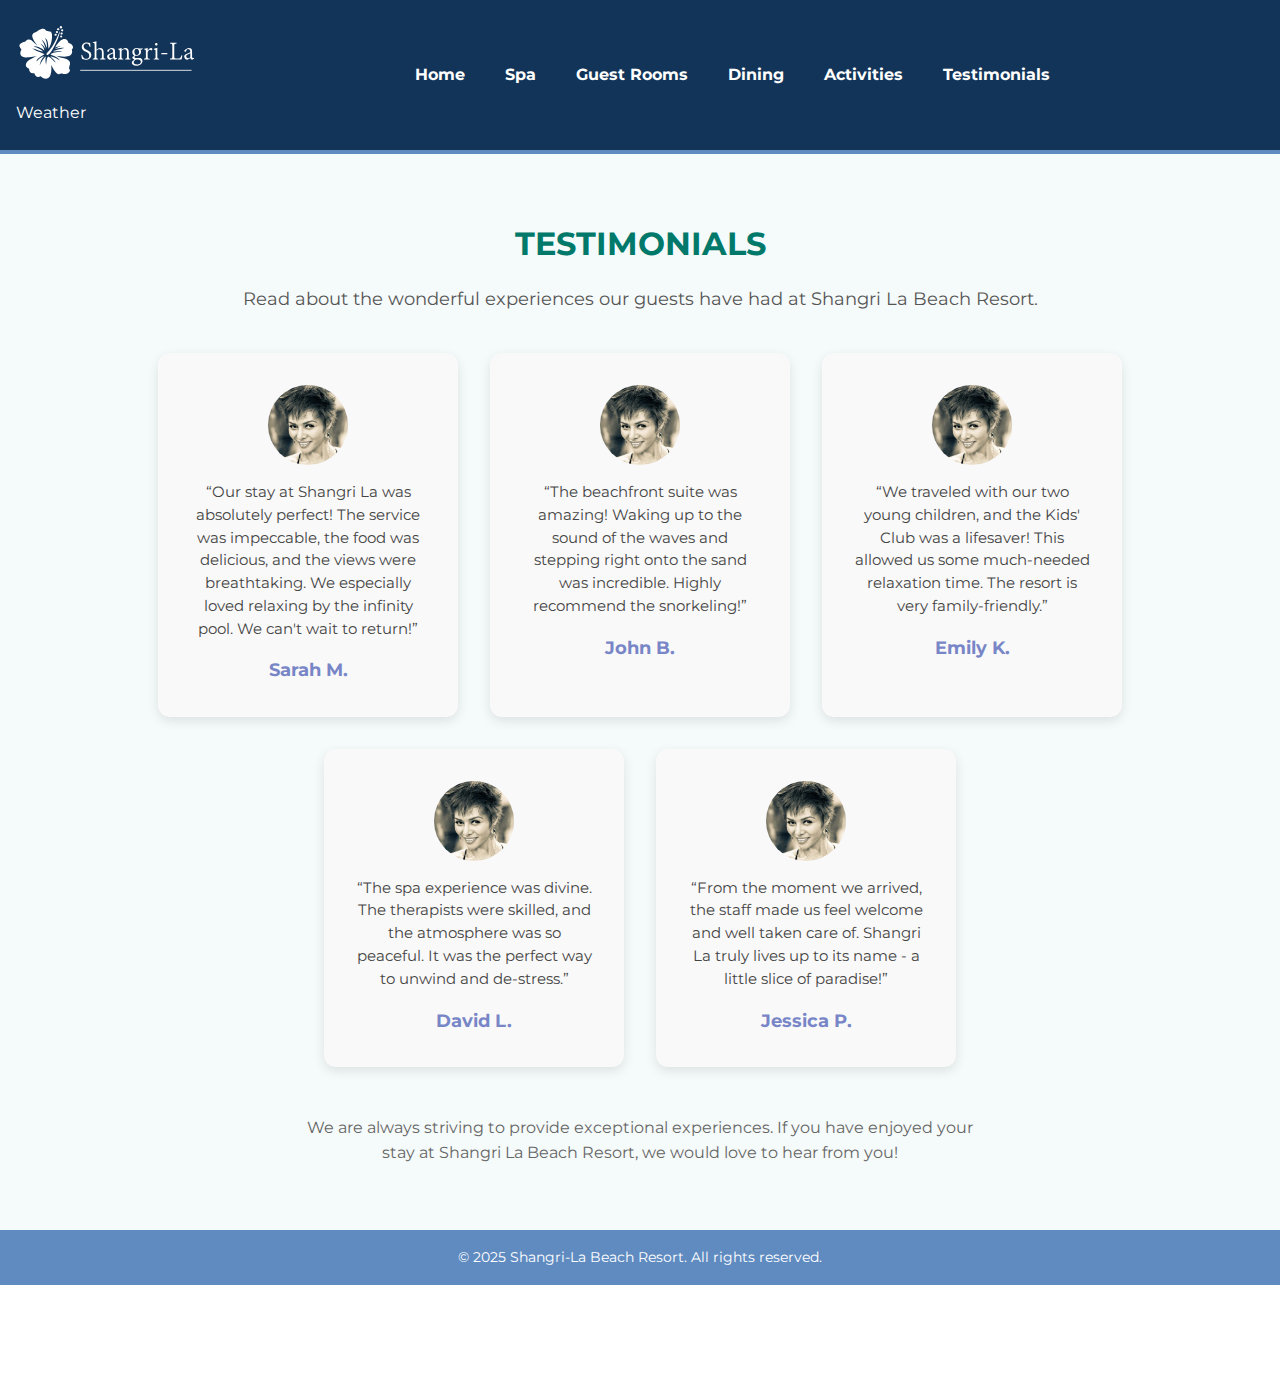
<file: Testimonials.html>
<!DOCTYPE html>
<html lang="en">

<head>
    <meta charset="UTF-8">
    <meta name="viewport" content="width=device-width, initial-scale=1.0">
    <title>Testimonials</title>
    <link rel="icon" href="./Logo/Favicon.png">
    <link rel="stylesheet" href="./CSS/Style.css">
    <link rel="stylesheet" href="./CSS/testimonials.css">
</head>

<body>
    <script src="./Script.js"></script>
    <header>
        <div>
            <img src="./Logo/Logo.svg" alt="Logo"/>
            <p id="weather"> Weather</p>
        </div>   
        <button id="toggle">&#9776;</button>
        <nav id="menu">
            <ul>
                <li><a href="./index.html">Home</a></li>
                <li><a href="./Spa.html">Spa</a></li>
                <li><a href="./GuestRoom.html">Guest Rooms</a></li>
                <li><a href="./Dining.html">Dining</a></li>
                <li><a href="./Activities.html">Activities</a></li>
                <li><a href="./Testimonials.html">Testimonials</a></li>
            </ul>
        </nav>    
    </header>

    <main>
        <section class="testimonial">
            <h2>Testimonials</h2>
            <p class="para">
              Read about the wonderful experiences our guests have had at Shangri La Beach Resort.
            </p>
          
            <div class="container">
              <div class="card">
                <img src="./Assets/photos/leigh-bettencourt.jpg" alt="img1" class="img">
                <p>“Our stay at Shangri La was absolutely perfect! The service was impeccable, the food was delicious, and the views were breathtaking. We especially loved relaxing by the infinity pool. We can't wait to return!”</p>
                <h4>Sarah M.</h4>
              </div>
          
              <div class="card">
                <img src="./Assets/photos/leigh-bettencourt.jpg" alt="img2" class="img">
                <p>“The beachfront suite was amazing! Waking up to the sound of the waves and stepping right onto the sand was incredible. Highly recommend the snorkeling!”</p>
                <h4>John B.</h4>
              </div>
          
              <div class="card">
                <img src="./Assets/photos/leigh-bettencourt.jpg" alt="img3" class="img">
                <p>“We traveled with our two young children, and the Kids' Club was a lifesaver! This allowed us some much-needed relaxation time. The resort is very family-friendly.”</p>
                <h4>Emily K.</h4>
              </div>
          
              <div class="card">
                <img src="./Assets/photos/leigh-bettencourt.jpg" alt="img4" class="img">
                <p>“The spa experience was divine. The therapists were skilled, and the atmosphere was so peaceful. It was the perfect way to unwind and de-stress.”</p>
                <h4>David L.</h4>
              </div>
          
              <div class="card">
                <img src="./Assets/photos/leigh-bettencourt.jpg" alt="img5" class="img">
                <p>“From the moment we arrived, the staff made us feel welcome and well taken care of. Shangri La truly lives up to its name - a little slice of paradise!”</p>
                <h4>Jessica P.</h4>
              </div>
            </div>
          
            <p class="feedback">
              We are always striving to provide exceptional experiences. If you have enjoyed your stay at Shangri La Beach Resort, we would love to hear from you!
            </p>
          </section>
          
    </main>

    <footer>
        <p>&copy; 2025 Shangri-La Beach Resort. All rights reserved.</p>
    </footer>

</body>
</html>
</file>
<file: CSS/home.css>
/*home*/
main {
    padding: 2rem 1rem;
}

.sec1 {
    position: relative;
    height: 100vh;
    overflow: hidden;
    display: flex;
    align-items: center;
    justify-content: center;
    text-align: center;
    color: white;
    background-color: aliceblue;
    margin-bottom: 3rem;
}
  
.bg-video {
    position: absolute;
    top: 0;
    left: 0;
    width: 100%;
    height: 100%;
    object-fit: cover;
    z-index: 0;
}
  
.Shangri {
    position: relative;
    z-index: 1;
    padding: 2rem;
    background: rgba(0, 0, 0, 0.4);
    border-radius: 10px;
}
  
.Shangri h1 {
    font-size: 2.5rem;
    margin-bottom: 1rem;
  }
  
.Shangri p {
    font-size: 1.2rem;
}

.intro {
    background-color: #FFF2F2;
    padding: 4rem 1rem;
    text-align: center;
    color: #030303;
    margin-top: 0;
    margin-bottom: 3rem;
}

.intro .container {
    max-width: 900px;
    margin: 0 auto;
    padding: 0 1rem;
}

.intro h2 {
    font-size: 2.5rem;
    margin-bottom: 1rem;
    font-weight: bold;
}

.intro p {
    font-size: 1.2rem;
    line-height: 1.6;
    line-height: 1.6;
}

.features {
    padding: 4rem 1rem;
    text-align: center;
    color: #030303;
}

.features .container {
    max-width: 900px;
    margin: 0 auto;
}

.features-title {
    background-color: #A9B5DF;
    color: 030303;
    padding: 1rem 2rem;
    border-radius: 2rem;
    display: inline-block;
    margin: 0 auto 2.5rem auto;
    box-shadow: 0 4px 8px rgba(0, 0, 0, 0.1);
}

.features-title h2 {
    font-size: 2rem;
    margin: 0;
}

.features-grid {
    display: grid;
    grid-template-columns: repeat(1, 1fr);
    gap: 2rem;
    text-align: left;
}
  
.feature-item {
    background-color: white;
    padding: 1.5rem;
    border-radius: 10px;
    box-shadow: 0 2px 6px rgba(0,0,0,0.1);
}
  
.feature-item h3 {
    font-size: 1.3rem;
    color: #030303;
    text-align: center;
    margin-bottom: 0.5rem;
}
  
.feature-item p {
    font-size: 1.05rem;
    text-align: center;
    color: #444;
    line-height: 1.5;
}
  
@media (min-width: 600px) {
    .features-grid {
      grid-template-columns: repeat(2, 1fr);
    }
}
  
@media (min-width: 1024px) {
    .features-grid {
      grid-template-columns: repeat(4, 1fr);
    }
}

.accommodations {
    padding: 4rem 1rem;
    text-align: center;
}
  
.accommodations h2 {
    background-color:#A9B5DF;
    color:#030303;
    padding: 1rem 2rem;
    border-radius: 2rem;
    display: inline-block;
    margin-bottom: 2.5rem;
    font-size: 2rem;
    box-shadow: 0 4px 8px rgba(0, 0, 0, 0.1);
}
  
.room-grid {
    display: grid;
    grid-template-columns: repeat(1, 1fr);
    gap: 2rem;
    max-width: 1100px;
    margin: 0 auto;
    text-align: center;
}
  
.room-card {
    background-color: white;
    padding: 2rem;
    border-radius: 12px;
    box-shadow: 0 4px 8px rgba(0,0,0,0.1);
    transition: transform 0.3s ease;
}
  
.room-card h3 {
    font-size: 1.4rem;
    color: #123458;
    margin-bottom: 0.5rem;
}
  
.room-card p {
    font-size: 1.05rem;
    color: #444;
    margin-bottom: 1rem;
}
  
.room-card .btn {
    display: inline-block;
    padding: 0.6rem 1.2rem;
    background-color: #7886C7;
    color: white;
    border-radius: 30px;
    text-decoration: none;
    font-weight: bold;
}
  
.room-card .btn:hover {
    background-color: #27445D;
}

@media (min-width: 768px) {
    .room-grid {
      grid-template-columns: repeat(2, 1fr);
    }
}
  
@media (min-width: 1024px) {
    .room-grid {
      grid-template-columns: repeat(3, 1fr);
    }
}
  
.testimonials {
    padding: 4rem 1rem;
    text-align: center;
    color: #2A3663;
}
  
.testimonials h2 {
    background-color:#A9B5DF;
    color:#030303;
    padding: 1rem 2rem;
    border-radius: 2rem;
    display: inline-block;
    margin-bottom: 2rem;
    font-size: 2rem;
    box-shadow: 0 4px 10px rgba(0, 0, 0, 0.1);
}
  
.testimonial {
    background-color: white;
    border-radius: 12px;
    padding: 2rem;
    margin: 1.5rem auto;
    max-width: 700px;
    box-shadow: 0 6px 12px rgba(0, 0, 0, 0.05);
}
  
.testimonial p {
    font-size: 1.2rem;
    font-style: italic;
    margin-bottom: 1rem;
    color: #444;
}
  
.testimonial span {
    font-weight: bold;
    color: #123458;
}
  
.testimonials .btn {
    display: inline-block;
    margin-top: 2rem;
    padding: 0.6rem 1.5rem;
    background-color:#7886C7;
    color: white;
    border-radius: 30px;
    text-decoration: none;
    font-weight: bold;
    transition: background-color 0.3s ease;
}
  
.testimonials .btn:hover {
    background-color: #27445D;
}
</file>
<file: CSS/Style.css>
@import url('https://fonts.googleapis.com/css2?family=Josefin+Sans:ital,wght@0,100..700;1,100..700&family=Montserrat:ital,wght@0,100..900;1,100..900&display=swap');
/*Header nd footer css*/
*{
    margin: 0;
    padding: 0;
	box-sizing: border-box;  
    font-family: 'Montserrat', sans-serif;
}

body{
    font-family: monospace;
    line-height: 1.6;
    background-color: white;
    color: #2A3663;
    font-size: 1rem;
    padding-bottom: 100px;
    display: flex;
    flex-direction: column;
    min-height: 100vh;
}

img{
    width: 100%;
    display: block;
    align-items: center;
	justify-content: space-between;
}

/*HEADER*/

header{
    align-items: center;
   background-color: #123458;
    color: white;
    position: relative;
	display: flex;
	align-items: center;
	justify-content: space-between;
    padding: 1.5rem 1rem;
    width: 100%;
    border-bottom: 4px solid #608BC1;
}

header div img{
    max-height: 60px;
}

button{
	background: none;
    color: white;
    border: none;
    font-size: 1.8rem;
    cursor: pointer;
    display: none;
}

header nav{
	display: flex;
    justify-content: center;
    flex: 1;
}

header nav ul{
    list-style: none;
    display: flex;
    flex-wrap: wrap;
    gap: 1rem;
}

header nav ul li{
	list-style-type: none;
	display: inline;
	margin-right: 1.5rem;
    text-align: center;
}

header nav ul li a{
	color: white;
	text-decoration: none;
    font-weight: bold;
    
}

nav ul li:last-of-type{
	margin-right: 0;
}

header div p{
    font-size: 1rem;
    margin-top: 1rem;
}

header nav ul li a:hover {
    color:rgb(141, 171, 197);
    text-decoration: underline;
    transition: all 0.3s ease;
}

/*FOOTER*/
footer{
    background-color: #608BC1;
    color: white;
    text-align: center;
    padding: 1rem;
    font-size: 0.9rem;
    /*margin-top: auto;*/
}

/*MEDIA*/
@media (max-width: 778px){
    button{
		display: block;
        text-align: right;
	}
	#menu{
		position: absolute;
        top: 100%;
        left: 0;
        width: 100%;
        background-color: #123458;
        flex-direction: column;
        padding: 1rem 0;
        z-index: 10;
        display: none;
        border-bottom: 4px solid #608BC1;
	}
	#menu.active{
		display: flex;
	}
	nav ul{
		flex-direction: column;
        align-items: center;
        gap: 1rem;
	}
	nav ul li{
		margin: 0;
	}
	nav ul li a{
		display: block;
        padding: 1rem;
        width: 100%;
        text-align: center;
	}
}
</file>
<file: CSS/activities.css>
.activities {
    padding: 40px 20px;
    max-width: 1000px;
    margin: 0 auto;
}
  
.activities h2 {
    text-align: center;
    font-size: 36px;
    margin-bottom: 10px;
    color: #00796b;
    text-transform: uppercase;
}
  
.activities .intro {
    text-align: center;
    font-size: 18px;
    color: #666;
    margin-bottom: 40px;
}
  
.activities .service {
    margin-bottom: 40px;
}
  
.activities .service h3,
.activities .service h4 {
    font-size: 24px;
    color: #2c2c2c;
    margin-bottom: 15px;
    text-align: center;
    padding-top: 15px;
    padding-bottom: 5px;
}
  
.activities .details {
    display: flex;
    flex-wrap: wrap;
    justify-content: center;
    gap: 20px;
}
  
.activities .item {
    background-color: #f8f8f8;
    border-radius: 12px;
    padding: 20px;
    width: 280px;
    box-shadow: 0 2px 5px rgba(0, 0, 0, 0.1);
}
  
.activities .item strong {
    display: block;
    font-size: 18px;
    margin-bottom: 8px;
    color: #444;
}
  
.activities .item p {
    font-size: 16px;
    color: #555;
    margin: 0;
}
  
.activities .notes {
    background-color: #f8f8f8;
    border: 1px solid #f8f8f8;
    border-radius: 10px;
    padding: 20px;
    max-width: 800px;
    margin: 0 auto;
}
  
.activities .notes p {
    margin: 0.3rem 0;
    color: #333;
    font-size: 0.95rem;
}
</file>
<file: CSS/guestRoom.css>
.rooms {
  text-align: center;
  padding: 4rem 2rem;
  background-color: #f5fafa;
}
  
.rooms h2 {
  font-size: 2.5rem;
  margin-bottom: 0.5rem;
  color: #00796b;
  text-transform: uppercase;
}
  
.rooms p {
  color: #555;
  font-size: 1.1rem;
  margin-bottom: 2rem;
}
  
.grid {
  display: grid;
  grid-template-columns: repeat(auto-fit, minmax(300px, 1fr));
  gap: 2rem;
  max-width: 1200px;
  margin: 0 auto;
}
  
.room {
  background: #fff;
  border-radius: 12px;
  box-shadow: 0 4px 12px rgba(0,0,0,0.1);
  overflow: hidden;
  padding-bottom: 1.5rem;
  transition: transform 0.3s ease;
}

.room img {
  width: 100%;
  height: 200px;
  object-fit: cover;
}
  
.room h3 {
  font-size: 1.5rem;
  margin: 1rem 0 0.5rem;
  color: #030303;
  text-transform: uppercase;
}
  
.room p {
  font-size: 0.95rem;
  padding: 0 1.2rem;
  color: #333;
}
  
.room .features {
  list-style: none;
  text-align: left;
  padding: 1rem 1.5rem;
  color: #555;
  font-size: 0.95rem;
}
  
.room .features li {
  margin-bottom: 0.5rem;
}
</file>
<file: CSS/spa.css>
.spa {
  background-color: #f5fafa;
  padding: 4rem 2rem;
  text-align: center;
}

.spa h2 {
  font-size: 2.8rem;
  color: #00796b;
  margin-bottom: 1rem;
  text-transform: uppercase;
}

.service {
  margin-bottom: 3rem;
}

.service h3 {
  font-size: 2rem;
  color: #444;
  margin-bottom: 2rem;
  text-transform: uppercase;
}

.details {
  display: flex;
  flex-wrap: wrap;
  justify-content: center;
  gap: 1.5rem;
}

.item { 
  background-color: #ffffff;
  padding: 1.2rem 1.5rem;
  border-radius: 10px;
  box-shadow: 0 4px 12px rgba(0, 0, 0, 0.1);
  width: 280px;
  text-align: left;
  transition: transform 0.3s ease;
}

.item strong {
  font-weight: bold;
  justify-content: center;
}

.item:hover {
  transform: translateY(-5px);
}

.notes {
  background-color: #ffffff;
  padding: 1.2rem 1.5rem;
  border-radius: 10px;
  box-shadow: 0 4px 12px rgba(0, 0, 0, 0.1);
  text-align: left;
  max-width: 1000px;
  font-size: 1rem;
}

.item p {
  margin: 0.3rem 0;
  color: #333;
  font-size: 0.95rem;
}
</file>
<file: CSS/testimonials.css>
.testimonial {
    background-color: #f5fafa;
    padding: 4rem 2rem;
    text-align: center;
    color: #333;
}
  
.testimonial h2 {
    color: #00796b;
    text-transform: uppercase;
    position: relative;
    display: inline-block;
    font-size: 2rem;
    margin-bottom: 1rem;
    text-align: center;
}
  
.testimonial .para {
    font-size: 1.1rem;
    color: #555;
    margin-bottom: 2.5rem;
}
  
.container {
    display: flex;
    flex-wrap: wrap;
    justify-content: center;
    gap: 2rem;
}
  
.card {
    background: #f9f9f9;
    padding: 2rem;
    border-radius: 12px;
    width: 300px;
    box-shadow: 0 4px 12px rgba(0,0,0,0.1);
    text-align: center;
}

.img {
    width: 80px;
    height: 80px;
    object-fit: cover;
    border-radius: 50%;
    margin-bottom: 1rem;
    margin: 0 auto 1rem auto;
}
  
.card p {
    font-size: 0.95rem;
    line-height: 1.5;
    color: #444;
    margin-bottom: 1rem;
}
  
.card h4 {
    margin: 0;
    font-size: 1.1rem;
    color: #7886C7;
}
  
.feedback {
    margin-top: 3rem;
    font-size: 1rem;
    color: #666;
    max-width: 700px;
    margin-left: auto;
    margin-right: auto;
}
</file>
